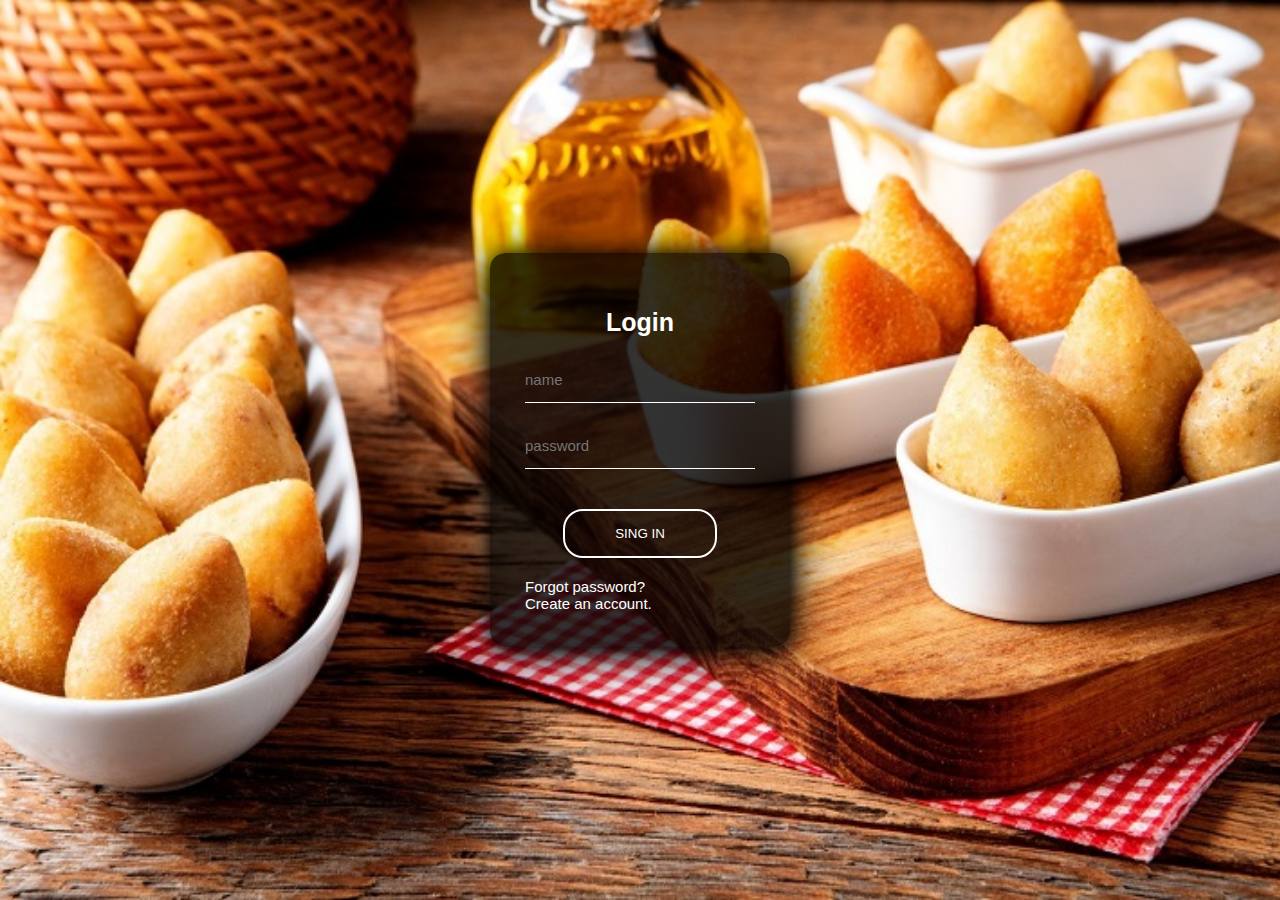
<file: login/index.html>
<html lang="en">
<head>
    <meta charset="UTF-8">
    <meta http-equiv="X-UA-Compatible" content="IE=edge">
    <meta name="viewport" content="width=device-width, initial-scale=1.0">
    <title>Login</title>
    <link rel="stylesheet" href="style.css">
</head>
<body>
    <div class="container">
        <h2>Login</h2>
        <form action="index.html" method="post">
            <div class="input-field">
                <input type="text" id="nome" placeholder="name">
            </div>

            <div class="input-field">
                <input type="password" id="senha" placeholder="password">
            </div>

            <div class="center">
                <button>Sing in</button>
            </div>
        </form>
        <div class="links-uteis">
            <a href=""><p>Forgot password?</p></a>
            <a href="../formulário/formulario.html"><p>Create an account.</p></a>
        </div>
    </div> 
</body>
</html>
</file>
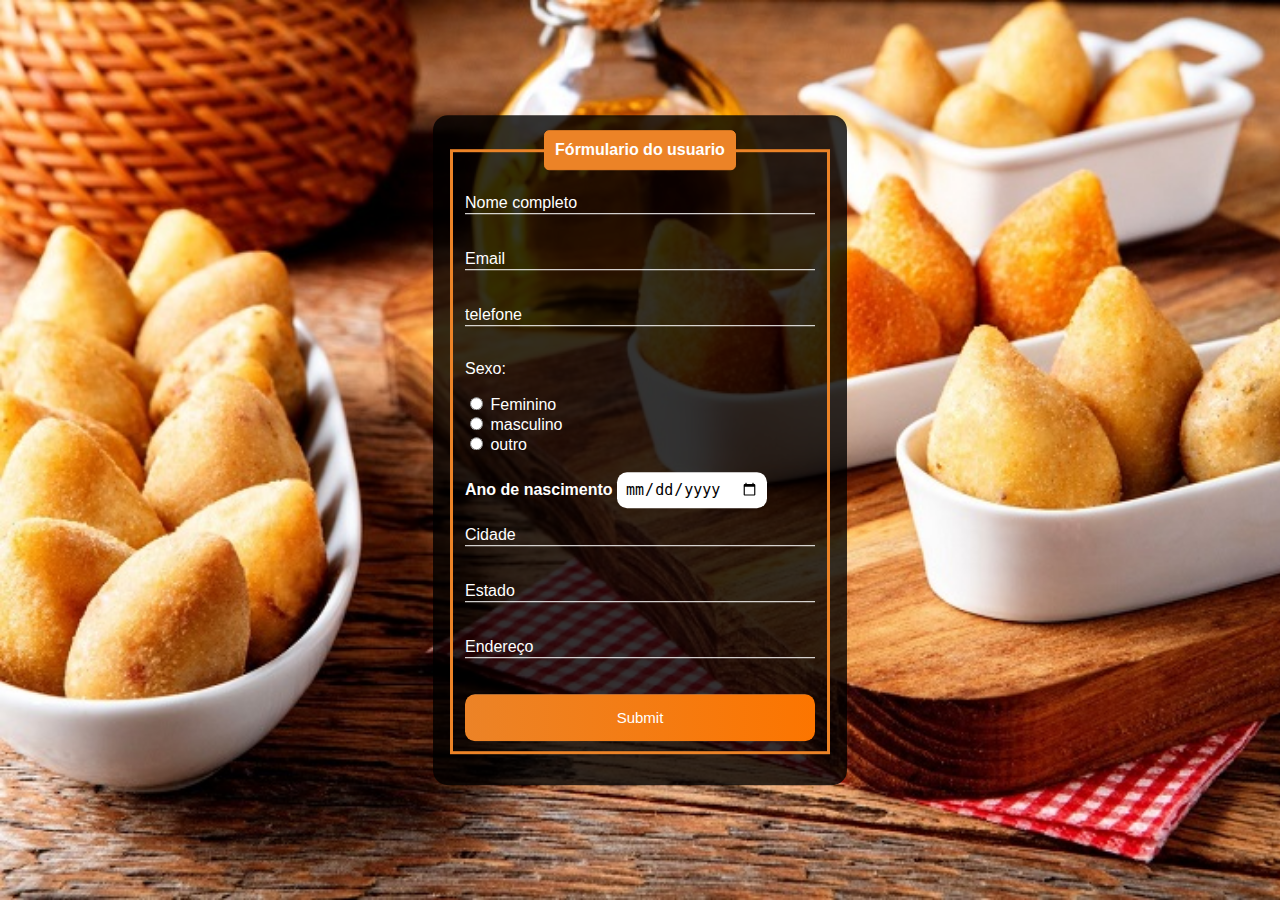
<file: formulário/formulario.html>
<html lang="en">
<head>
    <meta charset="UTF-8">
    <meta http-equiv="X-UA-Compatible" content="IE=edge">
    <meta name="viewport" content="width=device-width, initial-scale=1.0">
    <title>formulario</title>
    <style>
        body{
            font-family: Arial, Helvetica, sans-serif;
            background: url(../formulário/img/fundo\ novo.jpg);
            background-size: cover;
        }
        .box{
            color: white;
            position: absolute;
            top: 50%;
            left: 50%;
            transform: translate(-50%,-50%);
            background-color: rgba(0, 0, 0, 0.8);
            padding: 15px;
            border-radius: 15px;
            width: 30%;
        }
        fieldset{
            border: 3px solid #ec8327;
        }
        legend{
            border: 1px solid #ec8327;
            padding: 10px;
            text-align: center;
            background-color: #ec8327;
            border-radius: 5px;
        }
        .inputBox{
            position: relative;
        }
        .inputUser{
            background: none;
            border: none;
            border-bottom: 1px solid white;
            outline: none;
            color: white;
            font-size: 15px;
            width: 100%;
            letter-spacing: 2px;
        }
        .LabelInput{
            position: absolute;
            top: 0px;
            left: 0px;
            pointer-events: none;
            transition: .5s;
        }
        .inputUser:focus ~ .LabelInput,
        .inputUser:valid ~ .LabelInput {
            top: -20px;
            font-size: 12px;
            color:#ec8327;
        }
        #data_nascimento{
            border: none;
            padding: 8px;
            border-radius: 10px;
            outline: none;
            font-size: 15px;
        }
        #submit{
            background-image: linear-gradient(to right, #ec8327, #fc7500);
            width: 100%;
            border: none;
            padding: 15px;
            color: white;
            font-size: 15px;
            cursor: pointer;
            border-radius: 10px;
        }
        #submit:hover{
            background-image: linear-gradient(to right,#fc7500, #da8b46);
        }

    </style>
</head>
<body>
    <div class="box">
    <form action="">
        <fieldset>
            <legend><b>Fórmulario do usuario</b></legend>
            <br>
            <div class="inputBox">
                <input type="text" name="none" id="nome" class="inputUser" required>
                <label for="nome" class="labelInput">Nome completo</label>
            </div>
            <br><br>
            <div class="inputBox">
                <input type="text" name="email" id="email" class="inputUser" required>
                <label for="nome" class="labelInput">Email</label>
            </div>
            <br><br>
            <div class="inputBox">
                <input type="tel" name="telefone" id="telefone" class="inputUser" required>
                <label for="nome" class="labelInput">telefone</label>
            </div>
            <br>
            <p>Sexo:</p>
            <input type="radio" id="feminino" name="genero" value="feminino" required>
            <label for="feminino">Feminino</label>
            <br>
            <input type="radio" id="masculino" name="genero" value="masculino" required>
            <label for="masculino">masculino</label>
            <br>
            <input type="radio" id="outro" name="genero" value="outro" required>
            <label for="outro">outro</label> 
            <br><br>
            <label for="data_nascimento"><b>Ano de nascimento</b></label>
            <input type="date" name="data_nascimento" id="data_nascimento" required>
            <br><br>
            <div class="inputBox">
                <input type="text" name="cidade" id="cidade" class="inputUser" required>
                <label for="nome" class="labelInput">Cidade</label>
            </div>
            <br><br>
            <div class="inputBox">
                <input type="text" name="estado" id="estado" class="inputUser" required>
                <label for="nome" class="labelInput">Estado</label>
            </div>
            <br><br>
            <div class="inputBox">
                <input type="text" name="endereço" id="endereço" class="inputUser" required>
                <label for="nome" class="labelInput">Endereço</label>
            </div>
            <br><br>
            <input type="submit" id="submit">
            
        </fieldset>
    </form>   
    </div> 
</body>
</html>
</file>
<file: login/style.css>
*{
    margin: 0;
    padding: 0;
    box-sizing: border-box;
}

body{
    font-family: Arial, Helvetica, sans-serif;
    background: url(img/fundo\ novo.jpg);
    background-size: cover;
    display: flex;
    justify-content: center;
    align-items: center;
    height: 100vh;
}

.container{
    width: 300px;
    background: rgba(0, 0, 0, 0.8);
    border-radius: 15px;
    box-shadow: 1px 2px 20px #000, 2px 6px 50px #000;
    padding: 35px;
    color: white;
}

h2{
    text-align: center;
    margin: 20px;
    color: white;
    font-size: 25px;
}

input{
    width: 100%;
    height: 46px;
    background: transparent;
    border: none;
    outline: none;
    border-bottom: 1px solid white;
    color: white;
    font-size: 15px;
}

.input-field{
    position: relative;
    margin-bottom: 20px;
}

.center{
    text-align: center;
}

button{
    background: transparent;
    padding: 15px 50px;
    border-radius: 20px;
    color: white;
    text-transform: uppercase;
    border:2px solid white;
    margin: 20px;
    cursor: pointer;
    transition: ease-in-out .25s;
}

button:hover{
    background: rgba(0, 191, 255, 0.459);
}

div a{
    text-decoration: none;
    color: white;
    transition: .25s ease-in-out;
    font-size: 15px
}

input:-webkit-autofill,
input:-webkit-autofill:hover, 
input:-webkit-autofill:focus,
textarea:-webkit-autofill,
textarea:-webkit-autofill:hover,
textarea:-webkit-autofill:focus,
select:-webkit-autofill,
select:-webkit-autofill:hover,
select:-webkit-autofill:focus {
  -webkit-text-fill-color: rgb(255, 255, 255);
  -webkit-box-shadow: 0 0 0px 1000px transparent inset;
  transition: background-color 5000s ease-in-out 0s;
}
</file>
